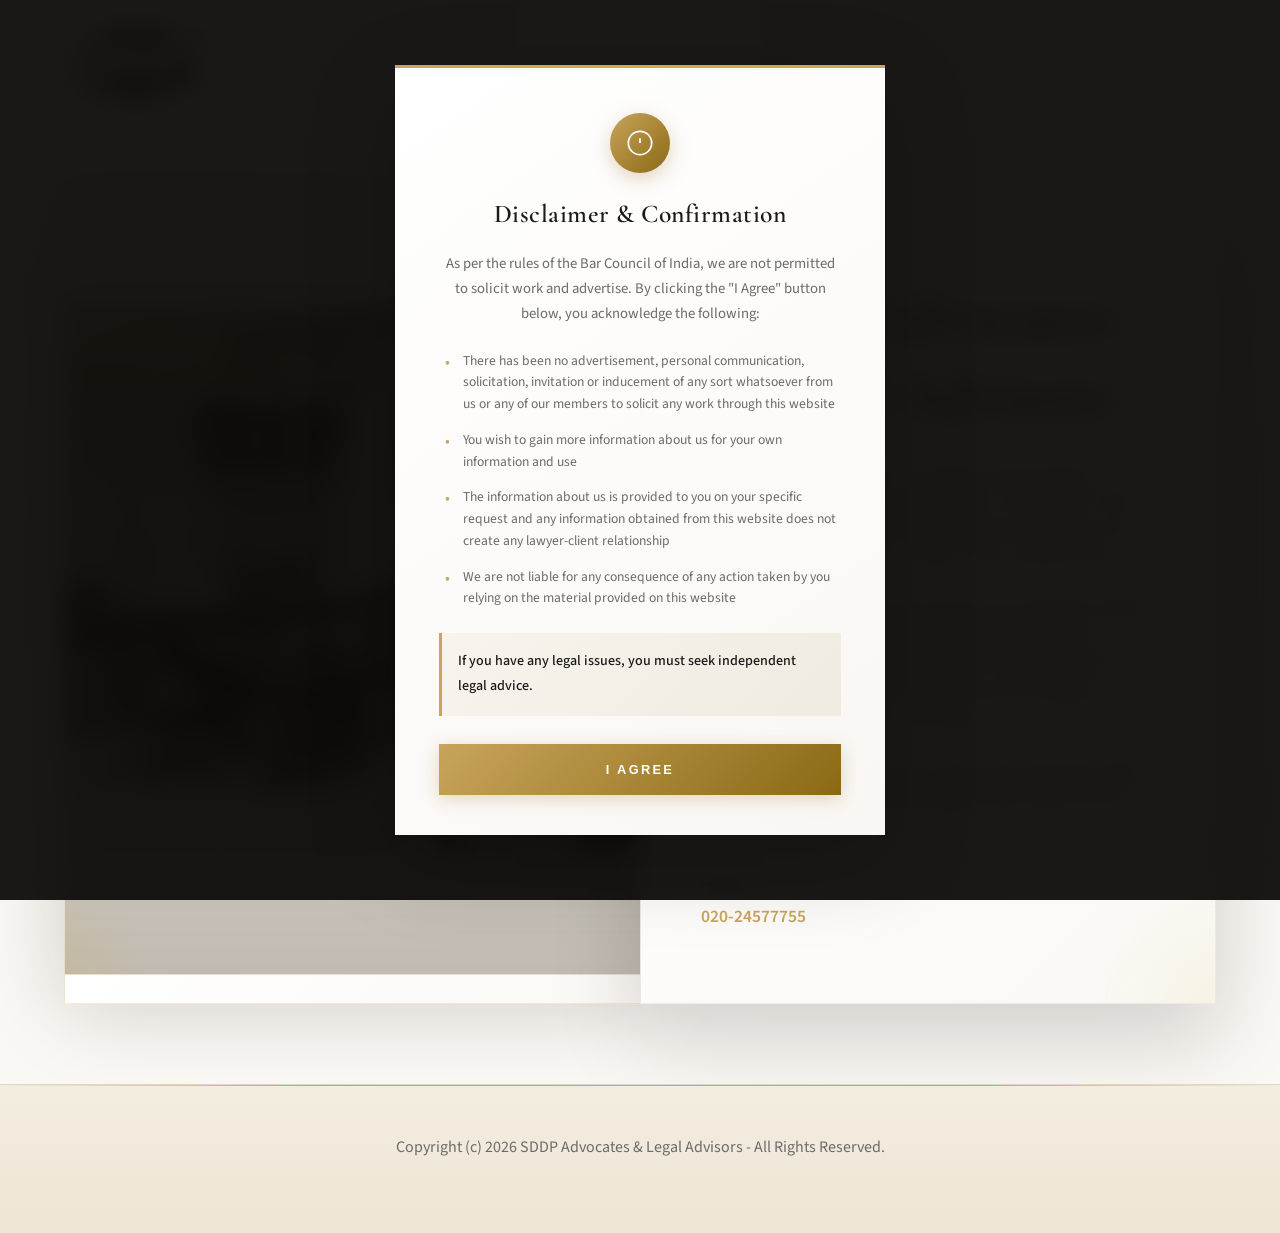
<file: sdpp-deployable2/index.html>
<!doctype html>
<html lang="en">
  <head>
    <meta charset="utf-8">
    <meta name="viewport" content="width=device-width, initial-scale=1">
    <title>SDDP Advocates &amp; Legal Advisors | Home</title>
    <meta name="description" content="SDDP Advocates &amp; Legal Advisors is a Pune-based law firm founded in 1982, offering expert legal services in Banking, Property, Cooperative matters, and comprehensive litigation.">
    <meta name="robots" content="index, follow">
    <link rel="canonical" href="index.html">

    <!-- Open Graph -->
    <meta property="og:title" content="SDDP Advocates &amp; Legal Advisors | Home">
    <meta property="og:description" content="Pune-based law firm with over 35 years of experience in Banking, Property, Cooperative matters, and comprehensive litigation.">
    <meta property="og:type" content="website">
    <meta property="og:image" content="logo.png">

    <!-- Favicon -->
    <link rel="icon" type="image/png" href="logo.png">

    <!-- Fonts: preconnect + swap -->
    <link rel="preconnect" href="https://fonts.googleapis.com">
    <link rel="preconnect" href="https://fonts.gstatic.com" crossorigin>
    <link
      href="https://fonts.googleapis.com/css2?family=Cormorant+Garamond:wght@400;500;600;700&family=Source+Sans+3:wght@300;400;500;600&display=swap"
      rel="stylesheet"
    >

    <!-- Preload hero image -->
    <link rel="preload" as="image" href="office-front.jpeg">

    <link rel="stylesheet" href="styles.css">
  </head>
  <body>
    <div class="page-bg" aria-hidden="true"></div>

    <header class="site-header">
      <div class="header-inner">
        <a class="logo-link" href="index.html" aria-label="SDDP Advocates home">
          <img src="logo.png" alt="SDDP Advocates &amp; Legal Advisors" class="logo-img" width="200" height="80" decoding="async">
        </a>

        <nav class="site-nav" aria-label="Primary">
          <a class="nav-link active" href="index.html">Home</a>
          <a class="nav-link" href="partners.html">Partners</a>
          <a class="nav-link" href="contact-us.html">Contact Us</a>
          <a class="nav-link" href="privacy-policy.html">Privacy Policy</a>
        </nav>
      </div>
    </header>

    <main class="content">
      <section class="hero">

        <!-- Left: office front photo -->
        <div class="hero-office" aria-label="Office front photograph">
          <div class="office-img-frame">
            <img
              src="office-front.jpeg"
              alt="SDDP Advocates &amp; Legal Advisors – Office Front, Pune"
              class="office-img"
              width="600"
              height="400"
              decoding="async"
            >
            <div class="office-img-overlay"></div>
          </div>
          <p class="office-caption"></p>
        </div>

        <!-- Right: text content -->
        <div class="hero-copy">
          <p class="kicker">About Us</p>
          <h1>SDDP Advocates &amp; Legal Advisors</h1>

          <p>
            SDDP is a Pune-based law firm founded on the principles of excellence, integrity,
            and professional ethics. Established in 1982, the firm brings over three decades of
            extensive experience across the District and Sessions Courts, MACT Courts, and WC Courts.
          </p>
          <p>
            With a strong focus on Banking, Property, and Cooperative matters, along with
            comprehensive litigation services, SDDP delivers practical and result-oriented legal
            solutions. Backed by over 35 years of trusted notary services, the firm ensures
            reliability, accuracy, and affordability for every client.
          </p>
          <p>
            With a commitment to quality and a client-centric approach, SDDP provides efficient
            and dependable legal services under one roof.
          </p>
          <div class="contact-info">
            <p><strong>Phone:</strong> <a href="tel:020-24577755" class="phone-link">020-24577755</a></p>
          </div>
        </div>

      </section>
    </main>

    <footer class="site-footer">
      <div class="footer-inner">
        <p>Copyright (c) 2026 SDDP Advocates &amp; Legal Advisors - All Rights Reserved.</p>
        <div class="social" aria-label="Social links">
        </div>

      </div>
    </footer>

    <section class="disclaimer hidden" id="disclaimer" aria-live="polite">
      <div class="disclaimer-card" role="dialog" aria-modal="true">
        <div class="disclaimer-body">
          <div class="disclaimer-icon">
            <svg viewBox="0 0 24 24" fill="none" stroke="currentColor" stroke-width="1.5">
              <path d="M12 22c5.523 0 10-4.477 10-10S17.523 2 12 2 2 6.477 2 12s4.477 10 10 10z"/>
              <path d="M12 8v4M12 16h.01"/>
            </svg>
          </div>
          <h2>Disclaimer &amp; Confirmation</h2>
          <p class="disclaimer-intro">
            As per the rules of the Bar Council of India, we are not permitted to solicit work and advertise. By clicking the "I Agree" button below, you acknowledge the following:
          </p>
          <ul class="disclaimer-list">
            <li>There has been no advertisement, personal communication, solicitation, invitation or inducement of any sort whatsoever from us or any of our members to solicit any work through this website</li>
            <li>You wish to gain more information about us for your own information and use</li>
            <li>The information about us is provided to you on your specific request and any information obtained from this website does not create any lawyer-client relationship</li>
            <li>We are not liable for any consequence of any action taken by you relying on the material provided on this website</li>
          </ul>
          <p class="disclaimer-note">If you have any legal issues, you must seek independent legal advice.</p>
          <button class="btn btn-gold" id="agreeDisclaimer">I Agree</button>
        </div>
      </div>
    </section>

    <script src="script.js" defer></script>
  </body>
</html>
</file>
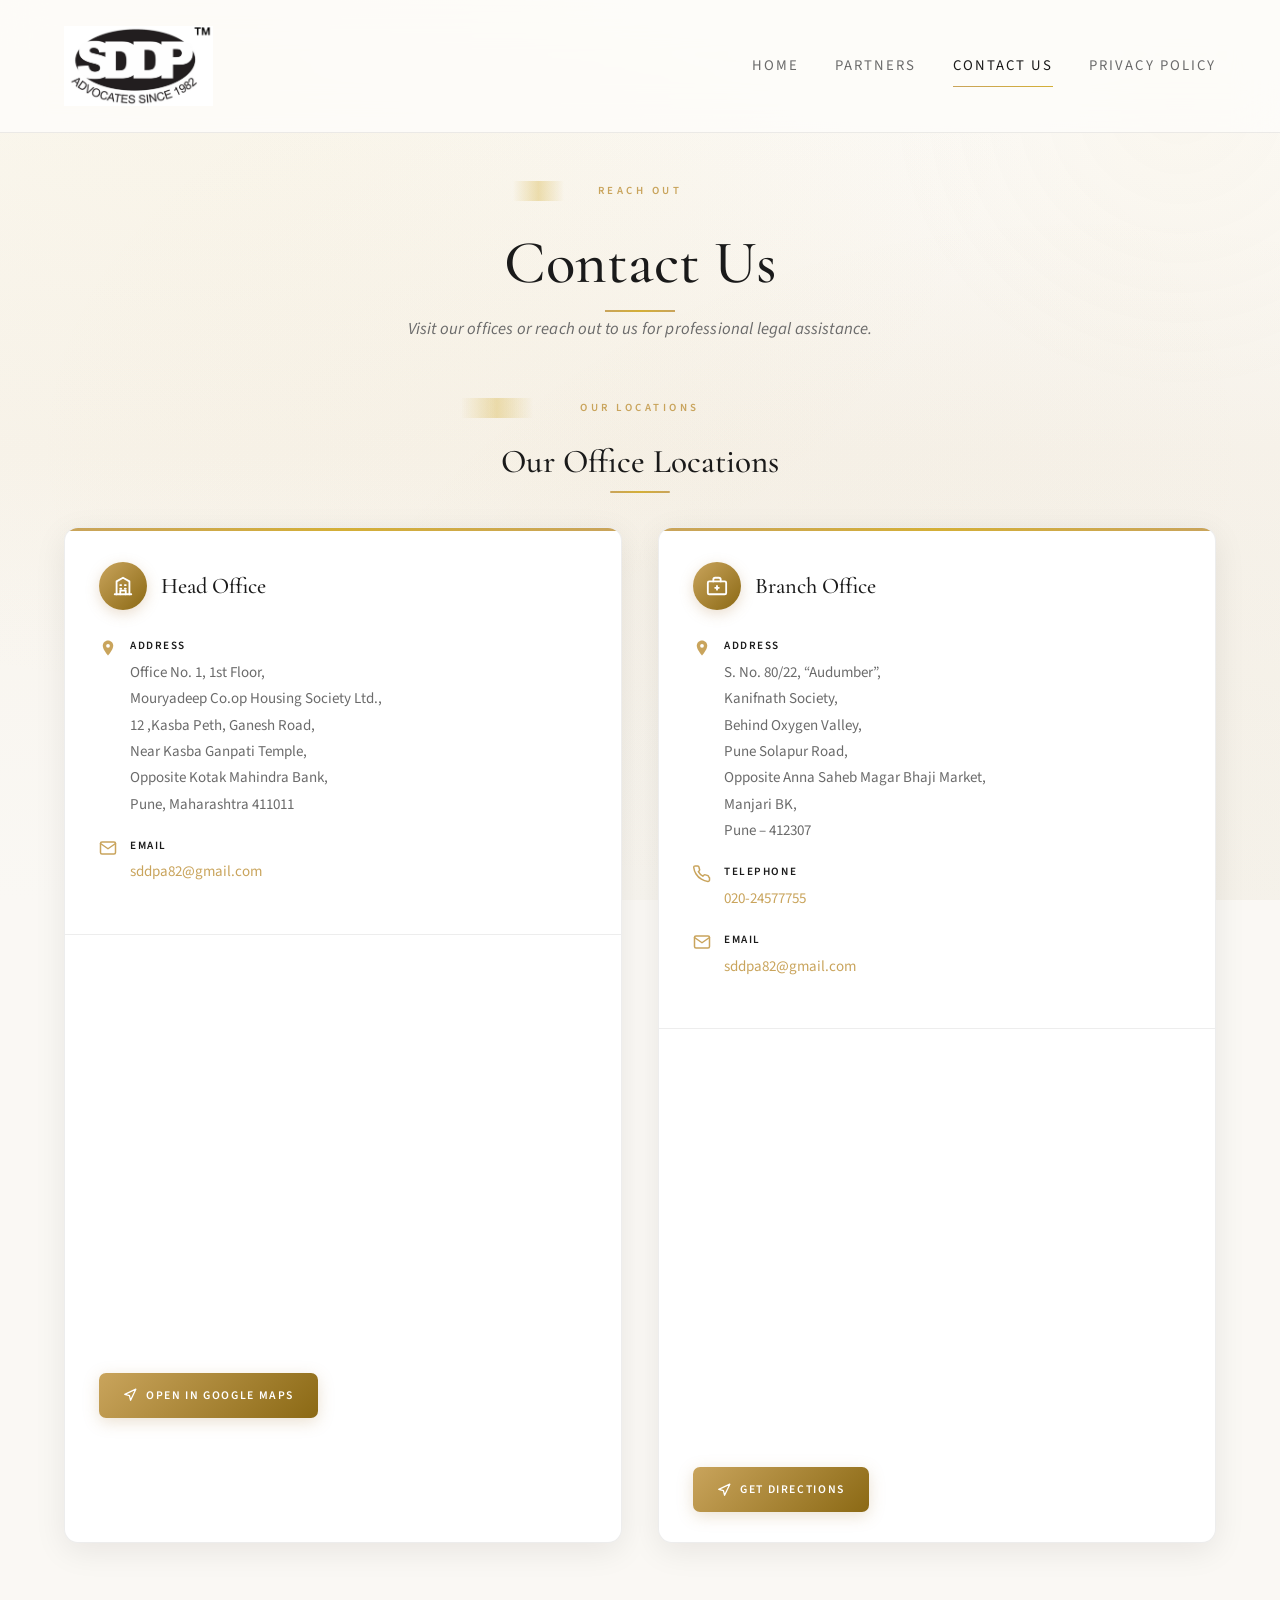
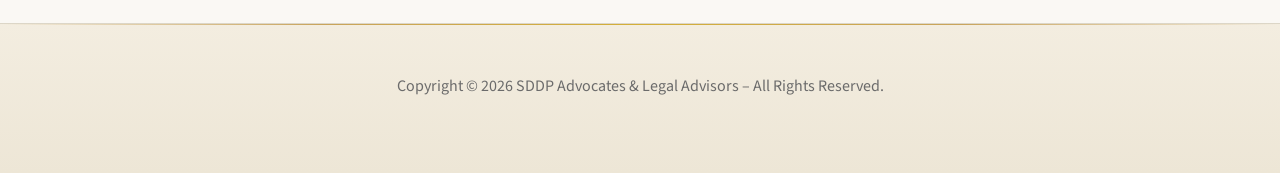
<file: sdpp-deployable2/contact-us.html>
<!doctype html>
<html lang="en">
  <head>
    <meta charset="utf-8">
    <meta name="viewport" content="width=device-width, initial-scale=1">
    <title>Contact Us | SDDP Advocates &amp; Legal Advisors</title>
    <meta name="description" content="Visit the offices of SDDP Advocates &amp; Legal Advisors in Kasba Peth or Manjari BK, Pune, for professional legal assistance.">
    <meta name="robots" content="index, follow">
    <link rel="canonical" href="contact-us.html">

    <!-- Open Graph -->
    <meta property="og:title" content="Contact Us | SDDP Advocates &amp; Legal Advisors">
    <meta property="og:description" content="Visit our offices in Kasba Peth or Manjari BK, Pune, for professional legal assistance.">
    <meta property="og:type" content="website">
    <meta property="og:image" content="logo.png">

    <!-- Favicon -->
    <link rel="icon" type="image/png" href="logo.png">

    <link rel="preconnect" href="https://fonts.googleapis.com">
    <link rel="preconnect" href="https://fonts.gstatic.com" crossorigin>
    <link
      href="https://fonts.googleapis.com/css2?family=Cormorant+Garamond:wght@400;500;600;700&family=Source+Sans+3:wght@300;400;500;600&display=swap"
      rel="stylesheet"
    >
    <link rel="stylesheet" href="styles.css">

    <style>
      /* ── Page subtitle ── */
      .page-subtitle {
        font-size: 1.05rem;
        color: var(--muted);
        margin: 4px 0 0;
        font-style: italic;
        letter-spacing: 0.01em;
        line-height: 1.6;
      }

      /* ── Offices section ── */
      .offices-section { margin-top: 0; }

      .offices-section-head {
        text-align: center;
        margin-bottom: 44px;
        display: flex;
        flex-direction: column;
        align-items: center;
        gap: 10px;
      }

      .offices-section-head h2 {
        font-size: clamp(1.7rem, 2.6vw, 2.3rem);
        margin: 0;
        position: relative;
        display: inline-block;
      }

      .offices-section-head h2::after {
        content: "";
        position: absolute;
        bottom: -10px;
        left: 50%;
        transform: translateX(-50%);
        width: 0;
        height: 2px;
        background: linear-gradient(90deg, var(--brass), var(--gold), var(--brass));
        border-radius: 2px;
        transition: width 0.8s var(--ease-out);
      }

      .offices-section-head.in-view h2::after { width: 60px; }

      /* ── Two-column grid ── */
      .offices-grid {
        display: grid;
        grid-template-columns: 1fr 1fr;
        gap: 36px;
        align-items: stretch;
      }

      /* ── Office card ── */
      .office-card {
        background: #ffffff;
        border: 1px solid var(--line);
        border-radius: 14px;
        box-shadow: var(--shadow);
        overflow: hidden;
        position: relative;
        transition: transform 0.42s var(--ease-out), box-shadow 0.42s ease;
        /* scroll reveal */
        opacity: 0;
        transform: translateY(40px);
      }

      .office-card.in-view {
        opacity: 1;
        transform: translateY(0);
      }

      .office-card:nth-child(1) { transition-delay: 0.05s; }
      .office-card:nth-child(2) { transition-delay: 0.2s;  }

      /* Gold shimmer sweep on hover */
      .office-card::before {
        content: "";
        position: absolute;
        top: 0; left: -100%;
        width: 60%; height: 100%;
        background: linear-gradient(105deg, transparent 40%, rgba(212,175,55,0.07) 50%, transparent 60%);
        transition: left 0.55s ease;
        z-index: 1;
        pointer-events: none;
      }
      .office-card:hover::before { left: 160%; }

      /* Gold top accent line */
      .office-card::after {
        content: "";
        position: absolute;
        top: 0; left: 0; right: 0;
        height: 3px;
        background: linear-gradient(90deg, var(--brass) 0%, var(--gold) 50%, var(--brass) 100%);
        border-radius: 14px 14px 0 0;
        z-index: 2;
      }

      .office-card:hover {
        transform: translateY(-8px);
        box-shadow: var(--shadow-xl), 0 0 0 1px rgba(201,164,92,0.10);
      }

      /* ── Card content body ── */
      .office-card-body { padding: 34px 34px 26px; }

      /* ── Heading row (badge + name) ── */
      .office-card-heading {
        display: flex;
        align-items: center;
        gap: 14px;
        margin-bottom: 26px;
      }

      .office-icon-badge {
        width: 48px; height: 48px; min-width: 48px;
        background: linear-gradient(135deg, var(--brass) 0%, var(--bronze) 100%);
        border-radius: 50%;
        display: flex;
        align-items: center;
        justify-content: center;
        box-shadow: 0 4px 14px rgba(178,138,83,0.28);
        flex-shrink: 0;
        animation: iconPulse 2.8s ease-in-out infinite;
      }

      .office-icon-badge svg {
        width: 22px; height: 22px;
        color: #ffffff;
        fill: none;
        stroke: currentColor;
        stroke-width: 2;
        stroke-linecap: round;
        stroke-linejoin: round;
      }

      .office-card-heading h2 {
        font-size: 1.4rem;
        margin: 0; padding: 0;
        color: var(--ink);
        line-height: 1.2;
      }

      /* disable global h2::after bleeding in */
      .office-card-heading h2::after { display: none !important; }

      /* ── Detail row ── */
      .office-detail {
        display: flex;
        gap: 13px;
        margin-bottom: 18px;
        align-items: flex-start;
      }

      .office-detail-icon {
        width: 18px; min-width: 18px;
        margin-top: 2px;
        color: var(--brass);
        flex-shrink: 0;
      }

      .office-detail-icon svg {
        width: 18px; height: 18px;
        fill: none;
        stroke: currentColor;
        stroke-width: 2;
        stroke-linecap: round;
        stroke-linejoin: round;
      }

      .office-detail-text {
        font-size: 0.94rem;
        color: var(--muted);
        line-height: 1.75;
        margin: 0;
      }

      .office-detail-text strong {
        display: block;
        font-size: 0.7rem;
        text-transform: uppercase;
        letter-spacing: 0.14em;
        color: var(--ink);
        font-weight: 600;
        margin-bottom: 4px;
      }

      .office-detail-text a {
        color: var(--brass);
        text-decoration: none;
        transition: color 0.25s ease;
      }

      .office-detail-text a:hover {
        color: var(--bronze);
        text-decoration: underline;
      }

      /* ── Divider ── */
      .office-divider {
        border: none;
        border-top: 1px solid var(--line);
        margin: 4px 0 0;
      }

      /* ── Map embed ── */
      .office-map {
        width: 100%;
        height: 420px;
        border: none;
        display: block;
        filter: grayscale(15%) contrast(1.03) brightness(1.01);
        transition: filter 0.4s ease;
      }

      .office-card:hover .office-map {
        filter: grayscale(0%) contrast(1) brightness(1);
      }

      /* ── Card footer ── */
      .office-card-footer { padding: 18px 34px 30px; }

      .btn-directions {
        display: inline-flex;
        align-items: center;
        gap: 9px;
        padding: 12px 24px;
        font-size: 0.73rem;
        font-weight: 600;
        letter-spacing: 0.14em;
        text-transform: uppercase;
        color: #ffffff;
        background: linear-gradient(135deg, var(--brass) 0%, var(--bronze) 100%);
        border: none;
        border-radius: 7px;
        text-decoration: none;
        cursor: pointer;
        transition: all 0.35s var(--ease-out);
        box-shadow: 0 4px 16px rgba(178,138,83,0.26);
        position: relative;
        overflow: hidden;
      }

      .btn-directions::after {
        content: "";
        position: absolute;
        top: 0; left: -100%;
        width: 60%; height: 100%;
        background: linear-gradient(105deg, transparent 40%, rgba(255,255,255,0.16) 50%, transparent 60%);
        transition: left 0.5s ease;
      }

      .btn-directions:hover::after { left: 160%; }

      .btn-directions svg {
        width: 14px; height: 14px;
        fill: none;
        stroke: currentColor;
        stroke-width: 2.2;
        stroke-linecap: round;
        stroke-linejoin: round;
        flex-shrink: 0;
      }

      .btn-directions:hover {
        background: linear-gradient(135deg, var(--gold) 0%, var(--brass) 100%);
        transform: translateY(-2px);
        box-shadow: 0 8px 24px rgba(178,138,83,0.40);
      }

      /* ── Responsive ── */
      @media (max-width: 820px) {
        .offices-grid {
          grid-template-columns: 1fr;
          gap: 28px;
        }
        .office-map { height: 340px; }
      }

      @media (max-width: 560px) {
        .office-card-body  { padding: 24px 20px 18px; }
        .office-card-footer{ padding: 14px 20px 22px; }
        .office-map        { height: 280px; }
      }
    </style>
  </head>

  <body>
    <div class="page-bg" aria-hidden="true"></div>

    <!-- HEADER -->
    <header class="site-header">
      <div class="header-inner">
        <a class="logo-link" href="index.html" aria-label="SDDP Advocates home">
          <img src="logo.png" alt="SDDP Advocates & Legal Advisors" class="logo-img" width="200" height="80" decoding="async">
        </a>
        <nav class="site-nav" aria-label="Primary">
          <a class="nav-link" href="index.html">Home</a>
          <a class="nav-link" href="partners.html">Partners</a>
          <a class="nav-link active" href="contact-us.html">Contact Us</a>
          <a class="nav-link" href="privacy-policy.html">Privacy Policy</a>
        </nav>
      </div>
    </header>

    <!-- MAIN -->
    <main class="content">

      <!-- Page Header -->
      <div class="section-head reveal" style="margin-bottom: 56px;">
        <p class="kicker">Reach Out</p>
        <h1>Contact Us</h1>
        <p class="page-subtitle">Visit our offices or reach out to us for professional legal assistance.</p>
      </div>

      <!-- Our Offices -->
      <section class="offices-section" aria-labelledby="offices-heading">

        <div class="offices-section-head reveal">
          <p class="kicker">Our Locations</p>
          <h2 id="offices-heading">Our Office Locations</h2>
        </div>

        <div class="offices-grid">

          <!-- OFFICE 1 — HEAD OFFICE -->
          <article class="office-card" id="head-office">

            <div class="office-card-body">
              <div class="office-card-heading">
                <div class="office-icon-badge" aria-hidden="true">
                  <svg viewBox="0 0 24 24" aria-hidden="true">
                    <path d="M3 21h18"/>
                    <path d="M5 21V7l7-4 7 4v14"/>
                    <path d="M9 21v-4h6v4"/>
                    <path d="M9 11h1m4 0h1"/>
                    <path d="M9 15h1m4 0h1"/>
                  </svg>
                </div>
                <h2>Head Office</h2>
              </div>

              <!-- Address -->
              <div class="office-detail">
                <div class="office-detail-icon" aria-hidden="true">
                  <svg viewBox="0 0 24 24">
                    <path d="M12 2C8.13 2 5 5.13 5 9c0 5.25 7 13 7 13s7-7.75 7-13c0-3.87-3.13-7-7-7z" fill="var(--brass)" stroke="none"/>
                    <circle cx="12" cy="9" r="2.5" fill="#fff" stroke="none"/>
                  </svg>
                </div>
                <p class="office-detail-text">
                  <strong>Address</strong>
                  Office No. 1, 1st Floor,<br>
                  Mouryadeep Co.op Housing Society Ltd.,<br>
                  12 ,Kasba Peth, Ganesh Road,<br>
                  Near Kasba Ganpati Temple,<br>
                  Opposite Kotak Mahindra Bank,<br>
                  Pune, Maharashtra&nbsp;411011
                </p>
              </div>

              <!-- Email -->
              <div class="office-detail">
                <div class="office-detail-icon" aria-hidden="true">
                  <svg viewBox="0 0 24 24">
                    <path d="M4 4h16c1.1 0 2 .9 2 2v12c0 1.1-.9 2-2 2H4c-1.1 0-2-.9-2-2V6c0-1.1.9-2 2-2z"/>
                    <polyline points="22,6 12,13 2,6"/>
                  </svg>
                </div>
                <p class="office-detail-text">
                  <strong>Email</strong>
                  <a href="mailto:sddpa82@gmail.com">sddpa82@gmail.com</a>
                </p>
              </div>
            </div>

            <hr class="office-divider">

            <!-- Map -->
            <iframe
              id="map-head-office"
              class="office-map"
              title="Head Office – Kasba Peth, Pune 411011"
              src="https://maps.google.com/maps?q=SDDP+Advocates+%26+Legal+Advisors+Kasba+Peth+Pune+411011&t=&z=17&ie=UTF8&iwloc=&output=embed"
              allowfullscreen
              loading="lazy"
              referrerpolicy="no-referrer-when-downgrade"
            ></iframe>

            <div class="office-card-footer">
              <a
                id="directions-head-office"
                class="btn-directions"
                href="https://www.google.com/maps/search/?api=1&query=SDDP+Advocates+%26+Legal+Advisors+Kasba+Peth+Pune+411011"
                target="_blank"
                rel="noopener noreferrer"
                aria-label="Open Head Office location in Google Maps"
              >
                <svg viewBox="0 0 24 24" aria-hidden="true">
                  <polygon points="3 11 22 2 13 21 11 13 3 11"/>
                </svg>
                Open in Google Maps
              </a>
            </div>

          </article>

          <!-- OFFICE 2 — BRANCH OFFICE -->
          <article class="office-card" id="branch-office">

            <div class="office-card-body">
              <div class="office-card-heading">
                <div class="office-icon-badge" aria-hidden="true">
                  <svg viewBox="0 0 24 24" aria-hidden="true">
                    <rect x="2" y="7" width="20" height="14" rx="1.5" fill="none"/>
                    <path d="M16 7V5a2 2 0 0 0-2-2h-4a2 2 0 0 0-2 2v2"/>
                    <line x1="12" y1="12" x2="12" y2="16"/>
                    <line x1="10" y1="14" x2="14" y2="14"/>
                  </svg>
                </div>
                <h2>Branch Office</h2>
              </div>

              <!-- Address -->
              <div class="office-detail">
                <div class="office-detail-icon" aria-hidden="true">
                  <svg viewBox="0 0 24 24">
                    <path d="M12 2C8.13 2 5 5.13 5 9c0 5.25 7 13 7 13s7-7.75 7-13c0-3.87-3.13-7-7-7z" fill="var(--brass)" stroke="none"/>
                    <circle cx="12" cy="9" r="2.5" fill="#fff" stroke="none"/>
                  </svg>
                </div>
                <p class="office-detail-text">
                  <strong>Address</strong>
                  S. No. 80/22, &ldquo;Audumber&rdquo;,<br>
                  Kanifnath Society,<br>
                  Behind Oxygen Valley,<br>
                  Pune Solapur Road,<br>
                  Opposite Anna Saheb Magar Bhaji Market,<br>
                  Manjari BK,<br>
                  Pune&nbsp;&ndash;&nbsp;412307
                </p>
              </div>

              <!-- Telephone -->
              <div class="office-detail">
                <div class="office-detail-icon" aria-hidden="true">
                  <svg viewBox="0 0 24 24">
                    <path d="M22 16.92v3a2 2 0 0 1-2.18 2 19.79 19.79 0 0 1-8.63-3.07A19.5 19.5 0 0 1 4.07 12a19.79 19.79 0 0 1-3.07-8.67A2 2 0 0 1 3 1.17h3a2 2 0 0 1 2 1.72 12.74 12.74 0 0 0 .7 2.81 2 2 0 0 1-.45 2.11L7.09 8.91a16 16 0 0 0 6 6l1.27-1.27a2 2 0 0 1 2.11-.45 12.74 12.74 0 0 0 2.81.7A2 2 0 0 1 21 16z"/>
                  </svg>
                </div>
                <p class="office-detail-text">
                  <strong>Telephone</strong>
                  <a href="tel:02024577755">020-24577755</a>
                </p>
              </div>

              <!-- Email -->
              <div class="office-detail">
                <div class="office-detail-icon" aria-hidden="true">
                  <svg viewBox="0 0 24 24">
                    <path d="M4 4h16c1.1 0 2 .9 2 2v12c0 1.1-.9 2-2 2H4c-1.1 0-2-.9-2-2V6c0-1.1.9-2 2-2z"/>
                    <polyline points="22,6 12,13 2,6"/>
                  </svg>
                </div>
                <p class="office-detail-text">
                  <strong>Email</strong>
                  <a href="mailto:sddpa82@gmail.com">sddpa82@gmail.com</a>
                </p>
              </div>
            </div>

            <hr class="office-divider">

            <!-- Map -->
            <iframe
              id="map-branch-office"
              class="office-map"
              title="Branch Office – Manjari BK, Pune 412307"
              src="https://maps.google.com/maps?q=SDDP+Advocates+%26+Legal+Advisors+Manjari+BK+Pune+412307&t=&z=17&ie=UTF8&iwloc=&output=embed"
              allowfullscreen
              loading="lazy"
              referrerpolicy="no-referrer-when-downgrade"
            ></iframe>

            <div class="office-card-footer">
              <a
                id="directions-branch-office"
                class="btn-directions"
                href="https://www.google.com/maps/search/?api=1&query=SDDP+Advocates+%26+Legal+Advisors+Manjari+BK+Pune+412307"
                target="_blank"
                rel="noopener noreferrer"
                aria-label="Get directions to Branch Office on Google Maps"
              >
                <svg viewBox="0 0 24 24" aria-hidden="true">
                  <polygon points="3 11 22 2 13 21 11 13 3 11"/>
                </svg>
                Get Directions
              </a>
            </div>

          </article>

        </div><!-- /.offices-grid -->

      </section>

    </main>

    <!-- FOOTER -->
    <footer class="site-footer">
      <div class="footer-inner">
        <p>Copyright &copy; 2026 SDDP Advocates &amp; Legal Advisors &ndash; All Rights Reserved.</p>
        <div class="social" aria-label="Social links"></div>

      </div>
    </footer>

    <script src="script.js" defer></script>
  </body>
</html>
</file>
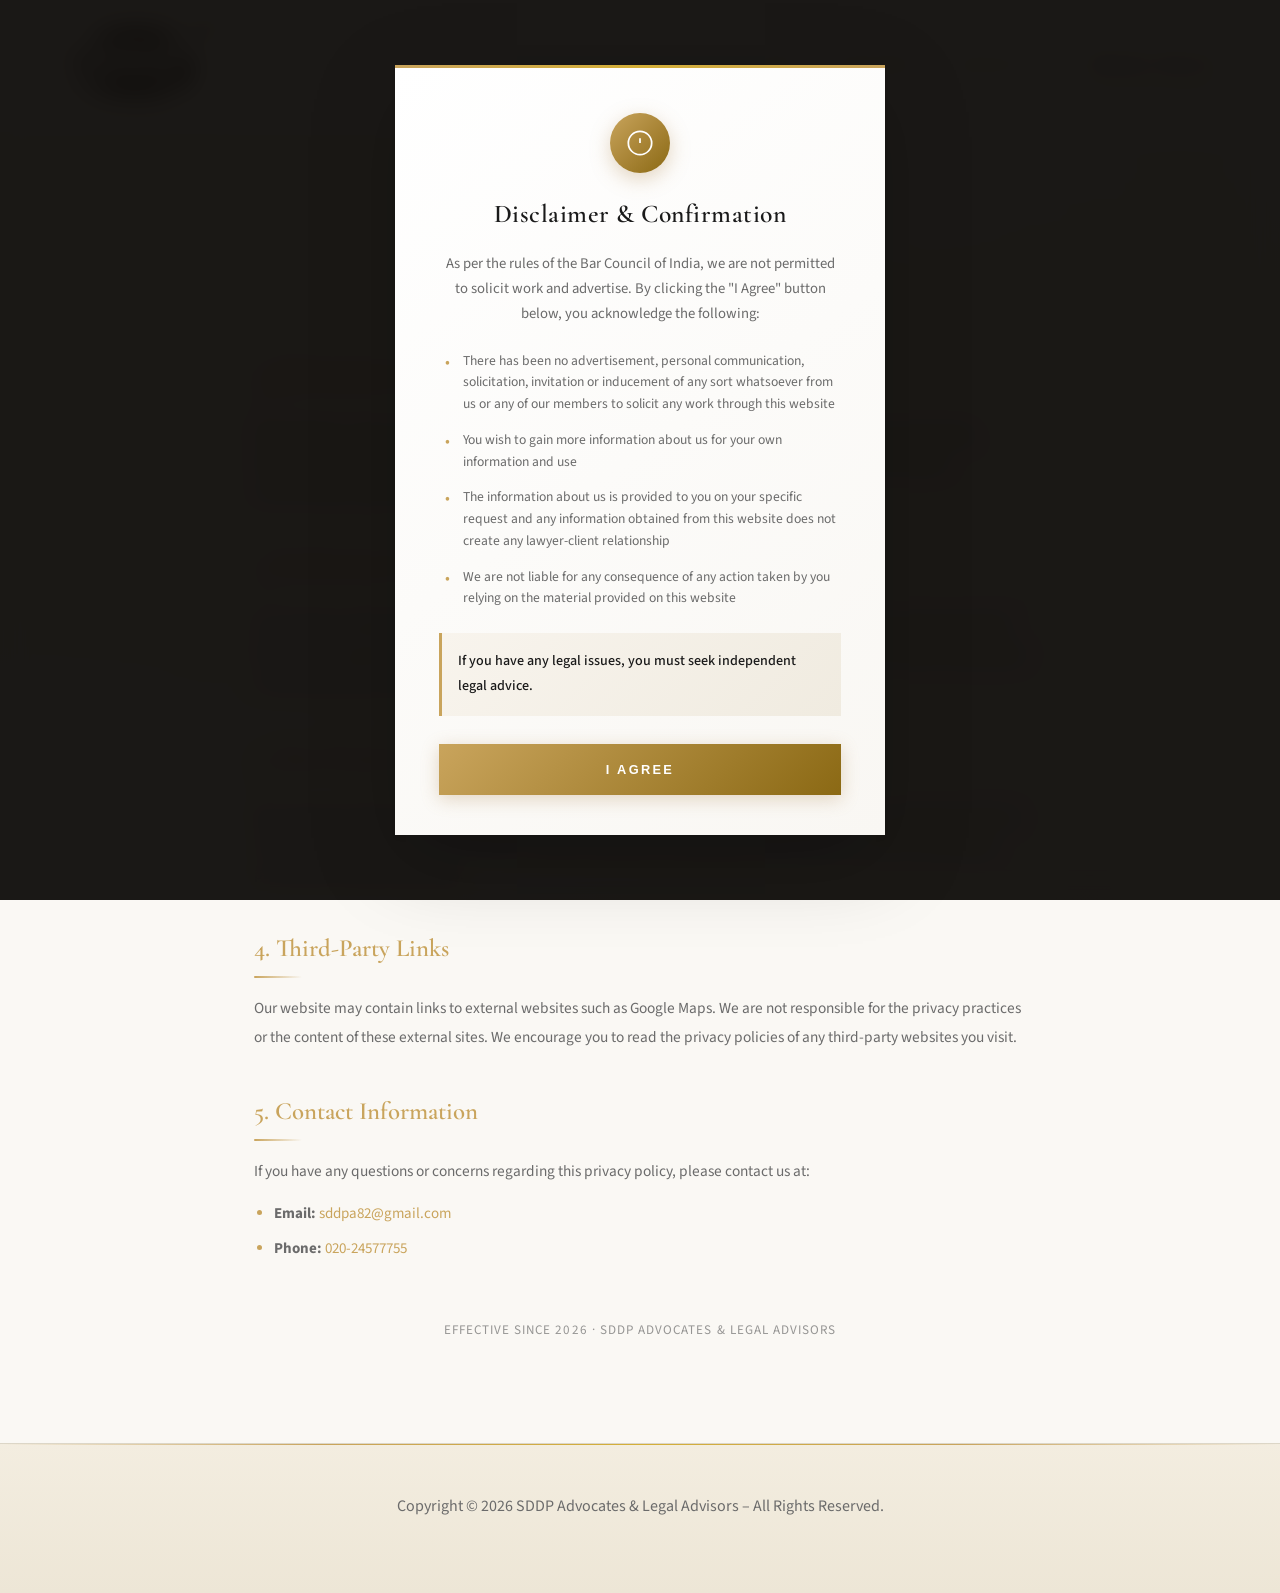
<file: sdpp-deployable2/privacy-policy.html>
<!doctype html>
<html lang="en">
  <head>
    <meta charset="utf-8">
    <meta name="viewport" content="width=device-width, initial-scale=1">
    <title>Privacy Policy | SDDP Advocates &amp; Legal Advisors</title>
    <meta name="description" content="Privacy Policy of SDDP Advocates &amp; Legal Advisors, Pune. Learn how we handle your information in compliance with Bar Council of India regulations.">
    <meta name="robots" content="index, follow">
    <link rel="canonical" href="privacy-policy.html">

    <!-- Open Graph -->
    <meta property="og:title" content="Privacy Policy | SDDP Advocates &amp; Legal Advisors">
    <meta property="og:description" content="Privacy Policy of SDDP Advocates &amp; Legal Advisors, Pune.">
    <meta property="og:type" content="website">
    <meta property="og:image" content="logo.png">

    <!-- Favicon -->
    <link rel="icon" type="image/png" href="logo.png">

    <link rel="preconnect" href="https://fonts.googleapis.com">
    <link rel="preconnect" href="https://fonts.gstatic.com" crossorigin>
    <link
      href="https://fonts.googleapis.com/css2?family=Cormorant+Garamond:wght@400;500;600;700&family=Source+Sans+3:wght@300;400;500;600&display=swap"
      rel="stylesheet"
    >
    <link rel="stylesheet" href="styles.css">

    <style>
      /* ── Privacy Policy page-specific styles ── */
      .privacy-container {
        max-width: 820px;
        margin: 0 auto;
        padding: 0 24px;
      }

      .privacy-section {
        margin-bottom: 44px;
        opacity: 0;
        transform: translateY(30px);
        transition: opacity 0.6s ease, transform 0.6s ease;
      }

      .privacy-section.in-view {
        opacity: 1;
        transform: translateY(0);
      }

      .privacy-section:nth-child(1) { transition-delay: 0.05s; }
      .privacy-section:nth-child(2) { transition-delay: 0.15s; }
      .privacy-section:nth-child(3) { transition-delay: 0.25s; }
      .privacy-section:nth-child(4) { transition-delay: 0.35s; }
      .privacy-section:nth-child(5) { transition-delay: 0.45s; }

      .privacy-section h2 {
        font-family: 'Cormorant Garamond', serif;
        font-size: 1.55rem;
        font-weight: 600;
        color: var(--brass);
        margin: 0 0 16px;
        position: relative;
        padding-bottom: 14px;
      }

      .privacy-section h2::after {
        content: "";
        position: absolute;
        bottom: 0;
        left: 0;
        width: 48px;
        height: 2px;
        background: linear-gradient(90deg, var(--brass), transparent);
        border-radius: 2px;
      }

      .privacy-section p {
        font-family: 'Source Sans 3', sans-serif;
        font-size: 0.96rem;
        color: var(--muted);
        line-height: 1.85;
        margin: 0 0 14px;
      }

      .privacy-section p:last-child {
        margin-bottom: 0;
      }

      .privacy-section ul {
        padding-left: 20px;
        margin: 12px 0 0;
      }

      .privacy-section ul li {
        font-family: 'Source Sans 3', sans-serif;
        font-size: 0.94rem;
        color: var(--muted);
        line-height: 1.85;
        margin-bottom: 8px;
        position: relative;
      }

      .privacy-section ul li::marker {
        color: var(--brass);
      }

      .privacy-effective {
        text-align: center;
        font-family: 'Source Sans 3', sans-serif;
        font-size: 0.82rem;
        color: var(--muted);
        letter-spacing: 0.08em;
        text-transform: uppercase;
        margin-top: 56px;
        opacity: 0.7;
      }
    </style>
  </head>

  <body>
    <div class="page-bg" aria-hidden="true"></div>

    <header class="site-header">
      <div class="header-inner">
        <a class="logo-link" href="index.html" aria-label="SDDP Advocates home">
          <img src="logo.png" alt="SDDP Advocates &amp; Legal Advisors" class="logo-img" width="200" height="80" decoding="async">
        </a>
        <nav class="site-nav" aria-label="Primary">
          <a class="nav-link" href="index.html">Home</a>
          <a class="nav-link" href="partners.html">Partners</a>
          <a class="nav-link" href="contact-us.html">Contact Us</a>
          <a class="nav-link active" href="privacy-policy.html">Privacy Policy</a>
        </nav>
      </div>
    </header>

    <main class="content">
      <!-- Page Header -->
      <div class="section-head reveal" style="margin-bottom: 56px;">
        <p class="kicker">Legal</p>
        <h1>Privacy Policy</h1>
      </div>

      <div class="privacy-container">

        <div class="privacy-section">
          <h2>1. Information Gathering</h2>
          <p>
            This website is a static information resource. We do not use tracking cookies,
            analytics scripts, or automated data collection tools of any kind. Any personal
            information shared with us via email or telephone is used strictly for
            communication regarding legal services and is never shared with third parties.
          </p>
        </div>

        <div class="privacy-section">
          <h2>2. Professional Compliance</h2>
          <p>
            In accordance with Rule 36 of the Bar Council of India, this website serves
            solely to provide basic information about the firm. By accessing this site,
            you acknowledge that you are seeking information of your own accord and that
            no solicitation or advertisement has been made.
          </p>
        </div>

        <div class="privacy-section">
          <h2>3. Data Security</h2>
          <p>
            We implement industry-standard security protocols through our hosting
            provider to ensure that your interaction with our site is encrypted via
            SSL (HTTPS). While no method of electronic transmission is 100% secure,
            we take all reasonable precautions to protect your data.
          </p>
        </div>

        <div class="privacy-section">
          <h2>4. Third-Party Links</h2>
          <p>
            Our website may contain links to external websites such as Google Maps.
            We are not responsible for the privacy practices or the content of these
            external sites. We encourage you to read the privacy policies of any
            third-party websites you visit.
          </p>
        </div>

        <div class="privacy-section">
          <h2>5. Contact Information</h2>
          <p>
            If you have any questions or concerns regarding this privacy policy,
            please contact us at:
          </p>
          <ul>
            <li><strong>Email:</strong> <a href="mailto:sddpa82@gmail.com" style="color: var(--brass); text-decoration: none;">sddpa82@gmail.com</a></li>
            <li><strong>Phone:</strong> <a href="tel:02024577755" style="color: var(--brass); text-decoration: none;">020-24577755</a></li>
          </ul>
        </div>

        <p class="privacy-effective">Effective since 2026 &middot; SDDP Advocates &amp; Legal Advisors</p>
      </div>
    </main>

    <footer class="site-footer">
      <div class="footer-inner">
        <p>Copyright &copy; 2026 SDDP Advocates &amp; Legal Advisors &ndash; All Rights Reserved.</p>
        <div class="social" aria-label="Social links"></div>
      </div>
    </footer>

    <!-- Disclaimer (matching other pages) -->
    <section class="disclaimer hidden" id="disclaimer" aria-live="polite">
      <div class="disclaimer-card" role="dialog" aria-modal="true">
        <div class="disclaimer-body">
          <div class="disclaimer-icon">
            <svg viewBox="0 0 24 24" fill="none" stroke="currentColor" stroke-width="1.5">
              <path d="M12 22c5.523 0 10-4.477 10-10S17.523 2 12 2 2 6.477 2 12s4.477 10 10 10z"/>
              <path d="M12 8v4M12 16h.01"/>
            </svg>
          </div>
          <h2>Disclaimer &amp; Confirmation</h2>
          <p class="disclaimer-intro">
            As per the rules of the Bar Council of India, we are not permitted to solicit work and advertise. By clicking the "I Agree" button below, you acknowledge the following:
          </p>
          <ul class="disclaimer-list">
            <li>There has been no advertisement, personal communication, solicitation, invitation or inducement of any sort whatsoever from us or any of our members to solicit any work through this website</li>
            <li>You wish to gain more information about us for your own information and use</li>
            <li>The information about us is provided to you on your specific request and any information obtained from this website does not create any lawyer-client relationship</li>
            <li>We are not liable for any consequence of any action taken by you relying on the material provided on this website</li>
          </ul>
          <p class="disclaimer-note">If you have any legal issues, you must seek independent legal advice.</p>
          <button class="btn btn-gold" id="agreeDisclaimer">I Agree</button>
        </div>
      </div>
    </section>

    <script src="script.js" defer></script>
  </body>
</html>
</file>
<file: sdpp-deployable2/styles.css>
/* ─── Design Tokens ─────────────────────────────────────────── */
:root {
  color-scheme: light;
  --ink:       #1a1a1a;
  --ink-soft:  #2e2e2e;
  --muted:     #6b6b6b;
  --ivory:     #faf8f4;
  --linen:     #f0ebe0;
  --brass:     #c9a45c;
  --bronze:    #8b6914;
  --gold:      #d4af37;
  --gold-light:#f0d97a;
  --line:      rgba(26, 26, 26, 0.08);
  --shadow:    0 8px 32px rgba(26, 19, 14, 0.08);
  --shadow-lg: 0 20px 60px rgba(26, 19, 14, 0.14);
  --shadow-xl: 0 32px 80px rgba(26, 19, 14, 0.18);
  --ease-out:  cubic-bezier(0.22, 1, 0.36, 1);
}

/* ─── Reset & Base ───────────────────────────────────────────── */
*, *::before, *::after {
  box-sizing: border-box;
}

html {
  scroll-behavior: smooth;
}

.hidden {
  display: none !important;
}

body {
  margin: 0;
  font-family: "Source Sans 3", "Segoe UI", sans-serif;
  color: var(--ink);
  background: var(--ivory);
  line-height: 1.8;
  position: relative;
  overflow-x: hidden;
}

/* ─── Ambient Background ─────────────────────────────────────── */
body::before {
  content: "";
  position: fixed;
  inset: 0;
  background:
    radial-gradient(ellipse at 15% 0%,   rgba(212,175,55,0.08) 0%, transparent 55%),
    radial-gradient(ellipse at 85% 100%, rgba(139,105,20,0.06) 0%, transparent 55%),
    radial-gradient(ellipse at 50% 50%,  rgba(201,164,92,0.03) 0%, transparent 70%),
    linear-gradient(180deg, #fdfcfa 0%, #f8f4ed 50%, #faf8f4 100%);
  z-index: -1;
}

/* Floating ambient orb */
body::after {
  content: "";
  position: fixed;
  width: 600px;
  height: 600px;
  border-radius: 50%;
  background: radial-gradient(circle, rgba(212,175,55,0.04) 0%, transparent 70%);
  top: -200px;
  right: -200px;
  z-index: -1;
  animation: floatOrb 12s ease-in-out infinite alternate;
  pointer-events: none;
}

@keyframes floatOrb {
  from { transform: translate(0, 0) scale(1); }
  to   { transform: translate(-40px, 60px) scale(1.1); }
}

a {
  color: inherit;
  text-decoration: none;
}

/* ─── Header ─────────────────────────────────────────────────── */
.site-header {
  position: sticky;
  top: 0;
  z-index: 50;
  border-bottom: 1px solid var(--line);
  background: rgba(253, 252, 250, 0.88);
  backdrop-filter: blur(20px) saturate(1.4);
  -webkit-backdrop-filter: blur(20px) saturate(1.4);
  transition: box-shadow 0.4s ease, background 0.4s ease;
}

.site-header.scrolled {
  box-shadow: 0 4px 30px rgba(26, 19, 14, 0.10);
  background: rgba(253, 252, 250, 0.97);
}

/* Gold shimmer line at bottom of header */
.site-header::after {
  content: "";
  position: absolute;
  bottom: 0; left: 0; right: 0;
  height: 1px;
  background: linear-gradient(90deg,
    transparent 0%,
    var(--brass) 30%,
    var(--gold)  50%,
    var(--brass) 70%,
    transparent 100%);
  opacity: 0;
  transition: opacity 0.5s ease;
}

.site-header.scrolled::after {
  opacity: 1;
}

.header-inner {
  max-width: 1200px;
  margin: 0 auto;
  padding: 26px 24px;
  display: flex;
  align-items: center;
  justify-content: space-between;
  transition: padding 0.4s var(--ease-out);
}

.site-header.scrolled .header-inner {
  padding: 16px 24px;
}

/* ─── Logo ───────────────────────────────────────────────────── */
.logo-img {
  height: 80px;
  width: auto;
  display: block;
  object-fit: contain;
  transition: height 0.4s var(--ease-out);
}

.site-header.scrolled .logo-img {
  height: 60px;
}

/* ─── Navigation ─────────────────────────────────────────────── */
.site-nav {
  display: flex;
  gap: 36px;
  font-size: 0.92rem;
  letter-spacing: 0.14em;
  text-transform: uppercase;
}

.nav-link {
  text-decoration: none;
  color: var(--muted);
  padding: 8px 0;
  position: relative;
  transition: color 0.35s ease;
}

.nav-link::after {
  content: "";
  position: absolute;
  bottom: 0; left: 0;
  width: 0;
  height: 1px;
  background: linear-gradient(90deg, var(--brass), var(--gold));
  transition: width 0.35s var(--ease-out);
}

.nav-link:hover { color: var(--ink); }
.nav-link:hover::after { width: 100%; }

.nav-link.active { color: var(--ink); }
.nav-link.active::after { width: 100%; }

/* ─── Page Content ───────────────────────────────────────────── */
.content {
  max-width: 1200px;
  margin: 0 auto;
  padding: 48px 24px 80px;
}

/* ─── Typography ─────────────────────────────────────────────── */
.kicker {
  text-transform: uppercase;
  letter-spacing: 0.32em;
  font-size: 0.68rem;
  color: var(--brass);
  margin: 0 0 12px;
  font-weight: 600;
  position: relative;
  display: inline-block;
}

/* Kicker shimmer sweep */
.kicker::after {
  content: "";
  position: absolute;
  top: 0; left: -100%;
  width: 60%;
  height: 100%;
  background: linear-gradient(90deg, transparent, rgba(212,175,55,0.35), transparent);
  animation: shimmerSweep 3.5s ease-in-out infinite;
}

@keyframes shimmerSweep {
  0%   { left: -100%; }
  50%  { left: 160%; }
  100% { left: 160%; }
}

h1, h2, h3 {
  font-family: "Cormorant Garamond", "Times New Roman", serif;
  font-weight: 500;
  margin: 0 0 16px;
  color: var(--ink);
  line-height: 1.3;
}

h1 { font-size: clamp(2.5rem, 5vw, 3.8rem); }
h2 { font-size: clamp(1.6rem, 2.5vw, 2.2rem); }

p {
  color: var(--muted);
  margin: 0 0 20px;
  font-size: 1rem;
}

/* ─── Hero ───────────────────────────────────────────────────── */
.hero {
  display: grid;
  grid-template-columns: 1fr 1fr;
  gap: 0;
  align-items: stretch;
}

.hero-copy {
  background: linear-gradient(135deg, #ffffff 0%, #faf8f4 100%);
  padding: 56px 60px;
  border: 1px solid var(--line);
  box-shadow: var(--shadow-xl);
  position: relative;
  overflow: hidden;
  animation: heroReveal 1s var(--ease-out) both;
}

@keyframes heroReveal {
  from {
    opacity: 0;
    transform: translateY(40px);
  }
  to {
    opacity: 1;
    transform: translateY(0);
  }
}

/* Animated top gold bar */
.hero-copy::before {
  content: "";
  position: absolute;
  top: 0; left: -100%; right: 0;
  height: 3px;
  background: linear-gradient(90deg, var(--brass), var(--gold), var(--gold-light), var(--gold), var(--brass));
  animation: goldBarSlide 1s var(--ease-out) 0.3s both;
}

@keyframes goldBarSlide {
  from { left: -100%; }
  to   { left: 0; }
}

/* Subtle corner accent */
.hero-copy::after {
  content: "";
  position: absolute;
  bottom: 0; right: 0;
  width: 120px; height: 120px;
  background: radial-gradient(circle at 100% 100%, rgba(212,175,55,0.08), transparent 70%);
  pointer-events: none;
}

.hero-copy h1 { margin-bottom: 24px; }

.hero-copy h1,
.hero-copy .kicker,
.hero-copy p,
.hero-copy .rating,
.hero-copy .contact-info {
  animation: fadeUp 0.8s var(--ease-out) both;
}
.hero-copy .kicker       { animation-delay: 0.2s; }
.hero-copy h1            { animation-delay: 0.35s; }
.hero-copy .rating       { animation-delay: 0.5s; }
.hero-copy p:nth-of-type(1){ animation-delay: 0.6s; }
.hero-copy p:nth-of-type(2){ animation-delay: 0.7s; }
.hero-copy .contact-info { animation-delay: 0.8s; }

@keyframes fadeUp {
  from { opacity: 0; transform: translateY(24px); }
  to   { opacity: 1; transform: translateY(0); }
}

/* ─── Hero Office Photo ──────────────────────────────────────── */
.hero-office {
  position: relative;
  display: flex;
  flex-direction: column;
  animation: heroReveal 1s var(--ease-out) 0.2s both;
}

.office-img-frame {
  position: relative;
  flex: 1;
  overflow: hidden;
  border: 1px solid rgba(201,164,92,0.3);
  border-right: none;
  box-shadow: var(--shadow-xl);
}

/* Gold top accent bar */
.office-img-frame::before {
  content: "";
  position: absolute;
  top: 0; left: 0; right: 0;
  height: 3px;
  background: linear-gradient(90deg, var(--brass), var(--gold), var(--gold-light), var(--gold), var(--brass));
  z-index: 2;
  animation: goldBarSlide 1s var(--ease-out) 0.5s both;
}

/* Bottom-left corner accent */
.office-img-frame::after {
  content: "";
  position: absolute;
  bottom: 0; left: 0;
  width: 80px; height: 80px;
  background: radial-gradient(circle at 0% 100%, rgba(212,175,55,0.14), transparent 70%);
  pointer-events: none;
  z-index: 2;
}

.office-img {
  width: 100%;
  height: 100%;
  min-height: 380px;
  object-fit: contain;
  object-position: center;
  display: block;
  background: var(--linen);
  transition: transform 0.8s var(--ease-out);
}

.office-img-frame:hover .office-img {
  transform: scale(1.04);
}

/* Gradient overlay — darker at base */
.office-img-overlay {
  position: absolute;
  inset: 0;
  background: linear-gradient(
    to bottom,
    rgba(26, 19, 14, 0.04) 0%,
    rgba(26, 19, 14, 0.22) 100%
  );
  pointer-events: none;
  z-index: 1;
}

.office-caption {
  text-align: center;
  font-size: 0.72rem;
  letter-spacing: 0.22em;
  text-transform: uppercase;
  color: var(--brass);
  margin: 0;
  padding: 14px 20px;
  background: linear-gradient(135deg, #ffffff 0%, #faf8f4 100%);
  border: 1px solid rgba(201,164,92,0.22);
  border-top: none;
  border-right: none;
  font-weight: 600;
  animation: fadeUp 0.8s var(--ease-out) 0.9s both;
}

.rating {
  color: var(--brass);
  font-size: 1.15rem;
  font-weight: 500;
  margin: 0 0 28px;
  display: flex;
  align-items: center;
  gap: 8px;
}

.rating::before {
  content: "★";
  font-size: 1rem;
}

/* ─── Contact Info ───────────────────────────────────────────── */
.contact-info {
  margin-top: 32px;
  padding-top: 28px;
  border-top: 1px solid var(--line);
}

.contact-info p {
  margin: 0 0 14px;
  font-size: 0.95rem;
  display: flex;
  flex-direction: column;
  gap: 4px;
}

.contact-info strong {
  color: var(--ink);
  font-weight: 500;
  font-size: 0.75rem;
  text-transform: uppercase;
  letter-spacing: 0.1em;
}

.contact-info .phone-link {
  color: var(--brass);
  font-weight: 600;
  font-size: 1.1rem;
  transition: color 0.3s ease;
}

.contact-info .phone-link:hover {
  color: var(--gold);
}

/* ─── Section Head ───────────────────────────────────────────── */
.section-head {
  margin-bottom: 48px;
  text-align: center;
  display: flex;
  flex-direction: column;
  align-items: center;
  gap: 10px;
}

.section-head h1 {
  position: relative;
  display: inline-block;
  margin: 0;
}

.section-head h1::after {
  content: "";
  position: absolute;
  bottom: -10px;
  left: 50%;
  transform: translateX(-50%);
  width: 0;
  height: 2px;
  background: linear-gradient(90deg, var(--brass), var(--gold), var(--brass));
  transition: width 0.8s var(--ease-out);
}

.section-head.in-view h1::after {
  width: 70px;
}

/* ─── Partners Grid ──────────────────────────────────────────── */
.partners-grid {
  display: grid;
  grid-template-columns: repeat(auto-fit, minmax(280px, 1fr));
  gap: 36px;
}

/* Scroll reveal base state */
.reveal {
  opacity: 0;
  transform: translateY(40px);
  transition: opacity 0.7s var(--ease-out), transform 0.7s var(--ease-out);
}

.reveal.in-view {
  opacity: 1;
  transform: translateY(0);
}

/* Stagger delays for grid children */
.reveal:nth-child(1) { transition-delay: 0.05s; }
.reveal:nth-child(2) { transition-delay: 0.18s; }
.reveal:nth-child(3) { transition-delay: 0.31s; }
.reveal:nth-child(4) { transition-delay: 0.44s; }

/* ─── Partner Card ───────────────────────────────────────────── */
.partner-card {
  background: linear-gradient(145deg, #ffffff 0%, #faf8f4 100%);
  border: 1px solid var(--line);
  box-shadow: var(--shadow);
  padding: 0;
  transition: transform 0.45s var(--ease-out), box-shadow 0.45s ease;
  position: relative;
  overflow: hidden;
}

/* Animated shimmer overlay on hover */
.partner-card::before {
  content: "";
  position: absolute;
  top: 0; left: -100%;
  width: 60%; height: 100%;
  background: linear-gradient(105deg, transparent 40%, rgba(212,175,55,0.07) 50%, transparent 60%);
  transition: left 0.6s ease;
  z-index: 1;
  pointer-events: none;
}

.partner-card:hover::before {
  left: 160%;
}

/* Gold top border */
.partner-card::after {
  content: "";
  position: absolute;
  top: 0; left: 0; right: 0;
  height: 2px;
  background: linear-gradient(90deg, transparent, var(--brass), var(--gold), var(--brass), transparent);
  opacity: 0;
  transition: opacity 0.4s ease;
}

.partner-card:hover::after {
  opacity: 1;
}

.partner-card:hover {
  transform: translateY(-10px);
  box-shadow: var(--shadow-xl);
}

.partner-media {
  background: var(--linen);
  border-bottom: 1px solid var(--line);
  overflow: hidden;
  display: flex;
  align-items: center;
  justify-content: center;
  min-height: 240px;
  position: relative;
}

.partner-media img {
  width: 100%;
  height: 240px;
  object-fit: cover;
  transition: transform 0.6s var(--ease-out);
}

.partner-card:hover .partner-media img {
  transform: scale(1.05);
}

.partner-card > div:last-child {
  padding: 24px 28px 28px;
}

.partner-card h2 {
  font-size: 1.3rem;
  margin-bottom: 8px;
}

.partner-card p {
  font-size: 0.92rem;
  margin: 0;
}

/* ─── Contact ────────────────────────────────────────────────── */
.contact-grid {
  display: grid;
  grid-template-columns: repeat(auto-fit, minmax(300px, 1fr));
  gap: 32px;
}

.contact-card {
  background: linear-gradient(135deg, #ffffff 0%, #faf8f4 100%);
  border: 1px solid var(--line);
  box-shadow: var(--shadow);
  padding: 36px;
  transition: transform 0.45s var(--ease-out), box-shadow 0.45s ease;
  position: relative;
  overflow: hidden;
}

.contact-card::before {
  content: "";
  position: absolute;
  top: 0; left: 0; right: 0;
  height: 2px;
  background: linear-gradient(90deg, var(--brass), var(--gold), var(--brass));
}

.contact-card::after {
  content: "";
  position: absolute;
  top: 0; left: -100%;
  width: 60%; height: 100%;
  background: linear-gradient(105deg, transparent 40%, rgba(212,175,55,0.06) 50%, transparent 60%);
  transition: left 0.6s ease;
  pointer-events: none;
}

.contact-card:hover::after {
  left: 160%;
}

.contact-card:hover {
  transform: translateY(-8px);
  box-shadow: var(--shadow-xl);
}

.contact-card h2 {
  font-size: 1.2rem;
  margin-bottom: 20px;
  position: relative;
  padding-bottom: 12px;
}

.contact-card h2::after {
  content: "";
  position: absolute;
  bottom: 0; left: 0;
  width: 0;
  height: 1px;
  background: linear-gradient(90deg, var(--brass), var(--gold));
  transition: width 0.5s var(--ease-out);
}

.contact-card:hover h2::after {
  width: 40px;
}

.contact-card p {
  margin: 0 0 16px;
}

.contact-card .phone-link {
  font-size: 1.2rem;
  font-weight: 500;
  color: var(--brass);
  transition: color 0.3s ease;
}

.contact-card .phone-link:hover {
  color: var(--gold);
}

/* ─── Buttons ────────────────────────────────────────────────── */
.btn {
  display: inline-flex;
  align-items: center;
  justify-content: center;
  border: none;
  padding: 14px 32px;
  text-decoration: none;
  color: #ffffff;
  background: linear-gradient(135deg, var(--brass) 0%, var(--bronze) 100%);
  letter-spacing: 0.14em;
  text-transform: uppercase;
  font-size: 0.72rem;
  font-weight: 600;
  transition: all 0.35s var(--ease-out);
  cursor: pointer;
  position: relative;
  overflow: hidden;
}

.btn::after {
  content: "";
  position: absolute;
  top: 0; left: -100%;
  width: 60%; height: 100%;
  background: linear-gradient(105deg, transparent 40%, rgba(255,255,255,0.18) 50%, transparent 60%);
  transition: left 0.5s ease;
}

.btn:hover::after { left: 160%; }
.btn:hover {
  background: linear-gradient(135deg, var(--gold) 0%, var(--brass) 100%);
  transform: translateY(-3px);
  box-shadow: 0 10px 28px rgba(178, 138, 83, 0.38);
}

/* ─── Footer ─────────────────────────────────────────────────── */
.site-footer {
  border-top: 1px solid var(--line);
  padding: 48px 0 56px;
  background: linear-gradient(180deg, #f3ede0 0%, #ede6d6 100%);
  position: relative;
  overflow: hidden;
}

/* Footer gold shimmer line */
.site-footer::before {
  content: "";
  position: absolute;
  top: 0; left: 0; right: 0;
  height: 1px;
  background: linear-gradient(90deg,
    transparent 0%,
    var(--brass) 25%,
    var(--gold)  50%,
    var(--brass) 75%,
    transparent 100%);
}

.footer-inner {
  max-width: 1200px;
  margin: 0 auto;
  padding: 0 24px;
  display: flex;
  flex-direction: column;
  align-items: center;
  gap: 16px;
  font-size: 0.88rem;
  text-align: center;
}

.footer-inner p { margin: 0; }

.powered { font-size: 0.8rem; }
.powered a {
  color: var(--bronze);
  transition: color 0.3s ease;
}
.powered a:hover { color: var(--brass); }

/* ─── Disclaimer ─────────────────────────────────────────────── */
.disclaimer {
  position: fixed;
  inset: 0;
  background: rgba(12, 10, 8, 0.94);
  display: flex;
  align-items: center;
  justify-content: center;
  padding: 24px;
  z-index: 200;
  animation: fadeIn 0.5s ease;
  backdrop-filter: blur(12px);
}

.disclaimer.hidden { display: none; }

.disclaimer-card {
  background: linear-gradient(145deg, #ffffff 0%, #f9f7f3 100%);
  max-width: 490px;
  width: 100%;
  box-shadow:
    0 4px 6px rgba(0,0,0,0.02),
    0 25px 80px rgba(0,0,0,0.22);
  animation: disclaimerSlideUp 0.6s var(--ease-out);
  overflow: hidden;
  position: relative;
}

/* Gold top bar on disclaimer */
.disclaimer-card::before {
  content: "";
  position: absolute;
  top: 0; left: 0; right: 0;
  height: 3px;
  background: linear-gradient(90deg, var(--brass), var(--gold), var(--brass));
}

@keyframes disclaimerSlideUp {
  from { opacity: 0; transform: translateY(40px) scale(0.97); }
  to   { opacity: 1; transform: translateY(0)   scale(1); }
}

.disclaimer-body {
  padding: 48px 44px 40px;
  text-align: center;
}

.disclaimer-icon {
  width: 60px; height: 60px;
  margin: 0 auto 24px;
  background: linear-gradient(135deg, var(--brass) 0%, var(--bronze) 100%);
  border-radius: 50%;
  display: flex;
  align-items: center;
  justify-content: center;
  box-shadow: 0 6px 20px rgba(178, 138, 83, 0.35);
  animation: iconPulse 2.5s ease-in-out infinite;
}

@keyframes iconPulse {
  0%, 100% { box-shadow: 0 6px 20px rgba(178,138,83,0.35); }
  50%       { box-shadow: 0 6px 32px rgba(212,175,55,0.55); }
}

.disclaimer-icon svg {
  width: 28px; height: 28px;
  color: #ffffff;
}

.disclaimer-body h2 {
  font-size: 1.6rem;
  margin-bottom: 20px;
  color: var(--ink);
  font-weight: 600;
  letter-spacing: 0.02em;
}

.disclaimer-intro {
  font-size: 0.92rem;
  line-height: 1.7;
  margin-bottom: 24px;
  color: var(--muted);
}

.disclaimer-list {
  list-style: none;
  padding: 0;
  margin: 0 0 24px;
  text-align: left;
}

.disclaimer-list li {
  position: relative;
  padding-left: 24px;
  margin-bottom: 14px;
  font-size: 0.85rem;
  line-height: 1.6;
  color: var(--muted);
}

.disclaimer-list li::before {
  content: "•";
  position: absolute;
  left: 6px;
  color: var(--brass);
  font-size: 1rem;
  line-height: 1.5;
}

.disclaimer-note {
  font-size: 0.88rem;
  color: var(--ink);
  font-weight: 500;
  margin-bottom: 28px;
  padding: 16px;
  background: linear-gradient(135deg, #f8f4ed 0%, #f0ebe0 100%);
  border-left: 3px solid var(--brass);
  text-align: left;
}

/* ─── Gold Button ────────────────────────────────────────────── */
.btn-gold {
  display: block;
  width: 100%;
  padding: 18px 32px;
  font-size: 0.8rem;
  font-weight: 600;
  letter-spacing: 0.18em;
  text-transform: uppercase;
  color: #ffffff;
  background: linear-gradient(135deg, var(--brass) 0%, var(--bronze) 100%);
  border: none;
  cursor: pointer;
  transition: all 0.35s var(--ease-out);
  box-shadow: 0 4px 18px rgba(178, 138, 83, 0.32);
  position: relative;
  overflow: hidden;
}

.btn-gold::after {
  content: "";
  position: absolute;
  top: 0; left: -100%;
  width: 60%; height: 100%;
  background: linear-gradient(105deg, transparent 40%, rgba(255,255,255,0.16) 50%, transparent 60%);
  transition: left 0.5s ease;
}

.btn-gold:hover::after { left: 160%; }
.btn-gold:hover {
  background: linear-gradient(135deg, var(--gold) 0%, var(--brass) 100%);
  transform: translateY(-2px);
  box-shadow: 0 10px 32px rgba(212, 175, 55, 0.42);
}

/* ─── Keyframes ──────────────────────────────────────────────── */
@keyframes fadeIn {
  from { opacity: 0; }
  to   { opacity: 1; }
}

@keyframes fadeInUp {
  from { opacity: 0; transform: translateY(30px); }
  to   { opacity: 1; transform: translateY(0); }
}

.animate-fade-in-up {
  animation: fadeInUp 0.8s var(--ease-out) forwards;
}

/* ─── Decorative Gold Divider ────────────────────────────────── */
.gold-divider {
  display: flex;
  align-items: center;
  gap: 16px;
  margin: 48px 0;
  opacity: 0.5;
}

.gold-divider::before,
.gold-divider::after {
  content: "";
  flex: 1;
  height: 1px;
  background: linear-gradient(90deg, transparent, var(--brass));
}

.gold-divider::after {
  background: linear-gradient(90deg, var(--brass), transparent);
}

.gold-divider span {
  color: var(--brass);
  font-size: 0.7rem;
  letter-spacing: 0.3em;
}

/* ─── Responsive ─────────────────────────────────────────────── */
@media (max-width: 900px) {
  .header-inner {
    flex-direction: column;
    align-items: flex-start;
    gap: 16px;
    padding: 16px 20px;
  }

  .hero {
    grid-template-columns: 1fr;
  }

  .hero-copy {
    padding: 40px 32px;
  }

  .office-img-frame {
    border-left: 1px solid rgba(201,164,92,0.3);
    border-top: none;
  }

  .office-img {
    min-height: 280px;
  }

  .office-caption {
    border-left: 1px solid rgba(201,164,92,0.22);
  }

  .content {
    padding: 32px 20px 60px;
  }
}

@media (max-width: 700px) {
  .site-nav {
    flex-wrap: wrap;
    gap: 16px;
    font-size: 0.78rem;
  }

  .partners-grid    { grid-template-columns: 1fr; }
  .contact-grid     { grid-template-columns: 1fr; }
  .hero-copy        { padding: 32px 24px; }
  .disclaimer-body  { padding: 32px 26px; }

  .office-img {
    min-height: 220px;
  }
}
</file>
